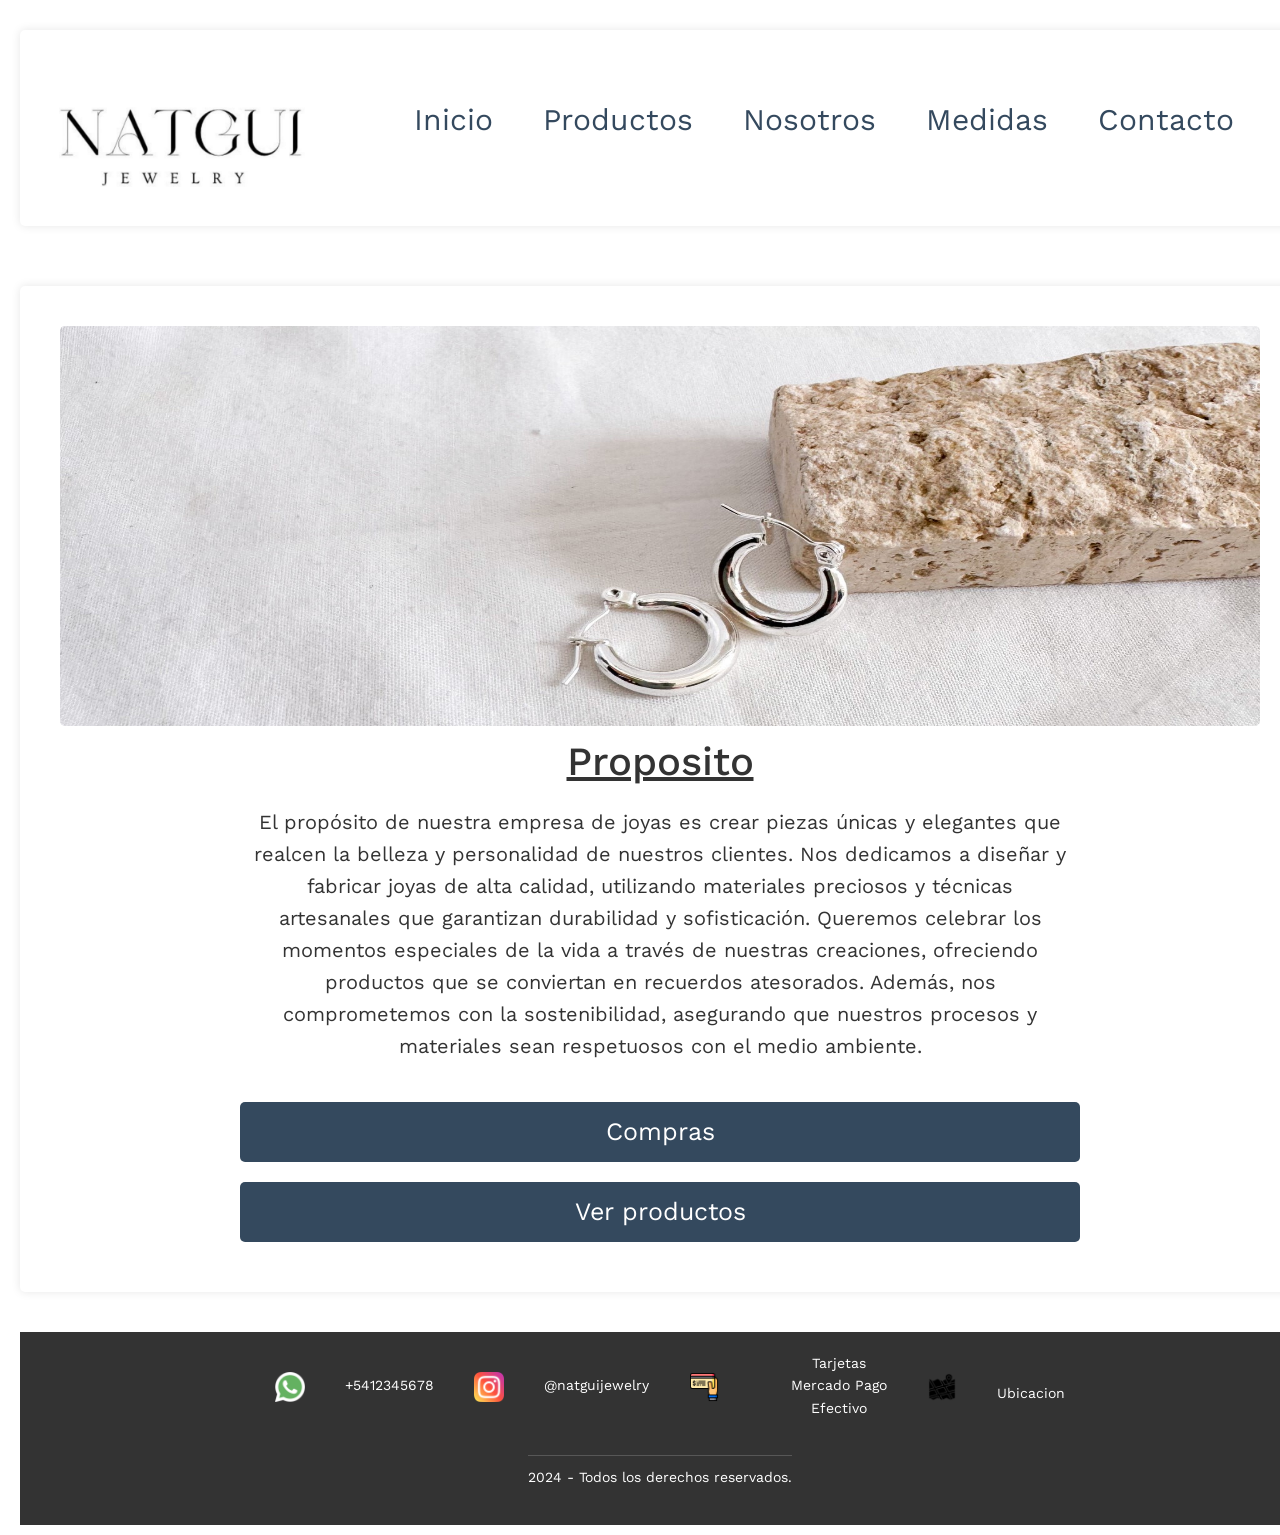
<file: index.html>
<!DOCTYPE html>
<html lang="en">
<head>
    <meta charset="UTF-8">
    <meta name="viewport" content="width=device-width, initial-scale=1.0">
    <meta name="description" content="Descubre joyas únicas y elegantes diseñadas artesanalmente. Calidad, sofisticación y sostenibilidad en cada pieza. ¡Visítanos en San Martín, Buenos Aires!">
    <meta name="keywords" content="joyas, elegancia, alta calidad, sostenibilidad, joyería en Buenos Aires">
    <meta name="author" content="Natgui Jewelry">
    <link rel="preconnect" href="https://fonts.googleapis.com">
    <link rel="preconnect" href="https://fonts.gstatic.com" crossorigin>
    <link href="https://fonts.googleapis.com/css2?family=Nunito:ital,wght@0,200..1000;1,200..1000&family=Outfit:wght@100..900&family=Work+Sans:ital,wght@0,100..900;1,100..900&display=swap" rel="stylesheet">
    <link href="https://cdn.jsdelivr.net/npm/bootstrap@5.3.3/dist/css/bootstrap.min.css" rel="stylesheet" integrity="sha384-QWTKZyjpPEjISv5WaRU9OFeRpok6YctnYmDr5pNlyT2bRjXh0JMhjY6hW+ALEwIH" crossorigin="anonymous">
    <link rel="stylesheet" href="./css/styles.css">
    <title>Joyas Únicas y Elegantes - Natgui Jewelry</title>
</head>

<body>
    <div class="grid-container">
    <header class="header p-3"> <!-- Encabezado -->
        <img src="images/logo.jpg" alt="logo de Natgui Jewelry">
        <nav class="navegacionPrincipal">
            <ul>
                <li><a href="index.html">Inicio</a></li>
                <li><a href="pages/productos.html">Productos</a></li>
                <li><a href="pages/nosotros.html">Nosotros</a></li>
                <li><a href="pages/medidas.html">Medidas</a></li>
                <li><a href="pages/contacto.html">Contacto</a></li>
            </ul>
        </nav>
    </header>

    <main class="contenedor"><!-- Main -->
        <img src="images/general.jpeg" alt="Colección de joyas de Natgui Jewelry">    
        <h1>Proposito</h1>
            <p>El propósito de nuestra empresa de joyas es crear piezas únicas y elegantes que realcen la belleza y personalidad de nuestros clientes. Nos dedicamos a diseñar y fabricar joyas de alta calidad, utilizando materiales preciosos y técnicas artesanales que garantizan durabilidad y sofisticación. Queremos celebrar los momentos especiales de la vida a través de nuestras creaciones, ofreciendo productos que se conviertan en recuerdos atesorados. Además, nos comprometemos con la sostenibilidad, asegurando que nuestros procesos y materiales sean respetuosos con el medio ambiente. </p>
            <a class="boton" href="#">Compras</a>
            <a class="boton" href="#">Ver productos</a>
    </main>            
        
    <footer class="footer"> <!-- Pie de pagina -->
        <div class="informacionfinal">
            <img src="images/whatsapp.png" alt="Icono de Whatsapp">
            <a href="https://wa.me/1234567890" target="_blank" rel="noopener noreferrer"> 
                <p>+5412345678</p>  
            </a>
            <img src="images/instagram.png" alt="Icono de Instagram">
            <a href="https://www.instagram.com/natguijewelry?igsh=MWxicnlzNGRqMnZoYw==" target="_blank" rel="noopener noreferrer"> 
                <p>@natguijewelry</p>  
            </a>
            <img src="images/medios.png" alt="Icono de medios de pago">
                <ul>
                    <li>Tarjetas</li>
                    <li>Mercado Pago</li>
                    <li>Efectivo</li>
                </ul> 
            <img src="images/location.png" alt="Icono de ubicación">
            <a href="https://www.google.com.ar/maps/place/Liniers+1631,+San+Mart%C3%ADn,+Provincia+de+Buenos+Aires/@-34.5829026,-58.5384468,17z/data=!3m1!4b1!4m6!3m5!1s0x95bcb79e1449a2a9:0xb001a70f1d933fc0!8m2!3d-34.582907!4d-58.5358719!16s%2Fg%2F11gr6b7ygz?entry=ttu" target="_blank" rel="noopener noreferrer">
                <i class="Ubicacion"></i> Ubicacion
            </a>
        </div>
                
        <div class="texto">
            <p>2024 - Todos los derechos reservados.</p>
        </div>
                
    </footer>
</div>        
<script src="https://cdn.jsdelivr.net/npm/bootstrap@5.3.3/dist/js/bootstrap.bundle.min.js" integrity="sha384-YvpcrYf0tY3lHB60NNkmXc5s9fDVZLESaAA55NDzOxhy9GkcIdslK1eN7N6jIeHz" crossorigin="anonymous"></script>
</body>
</html>
</file>
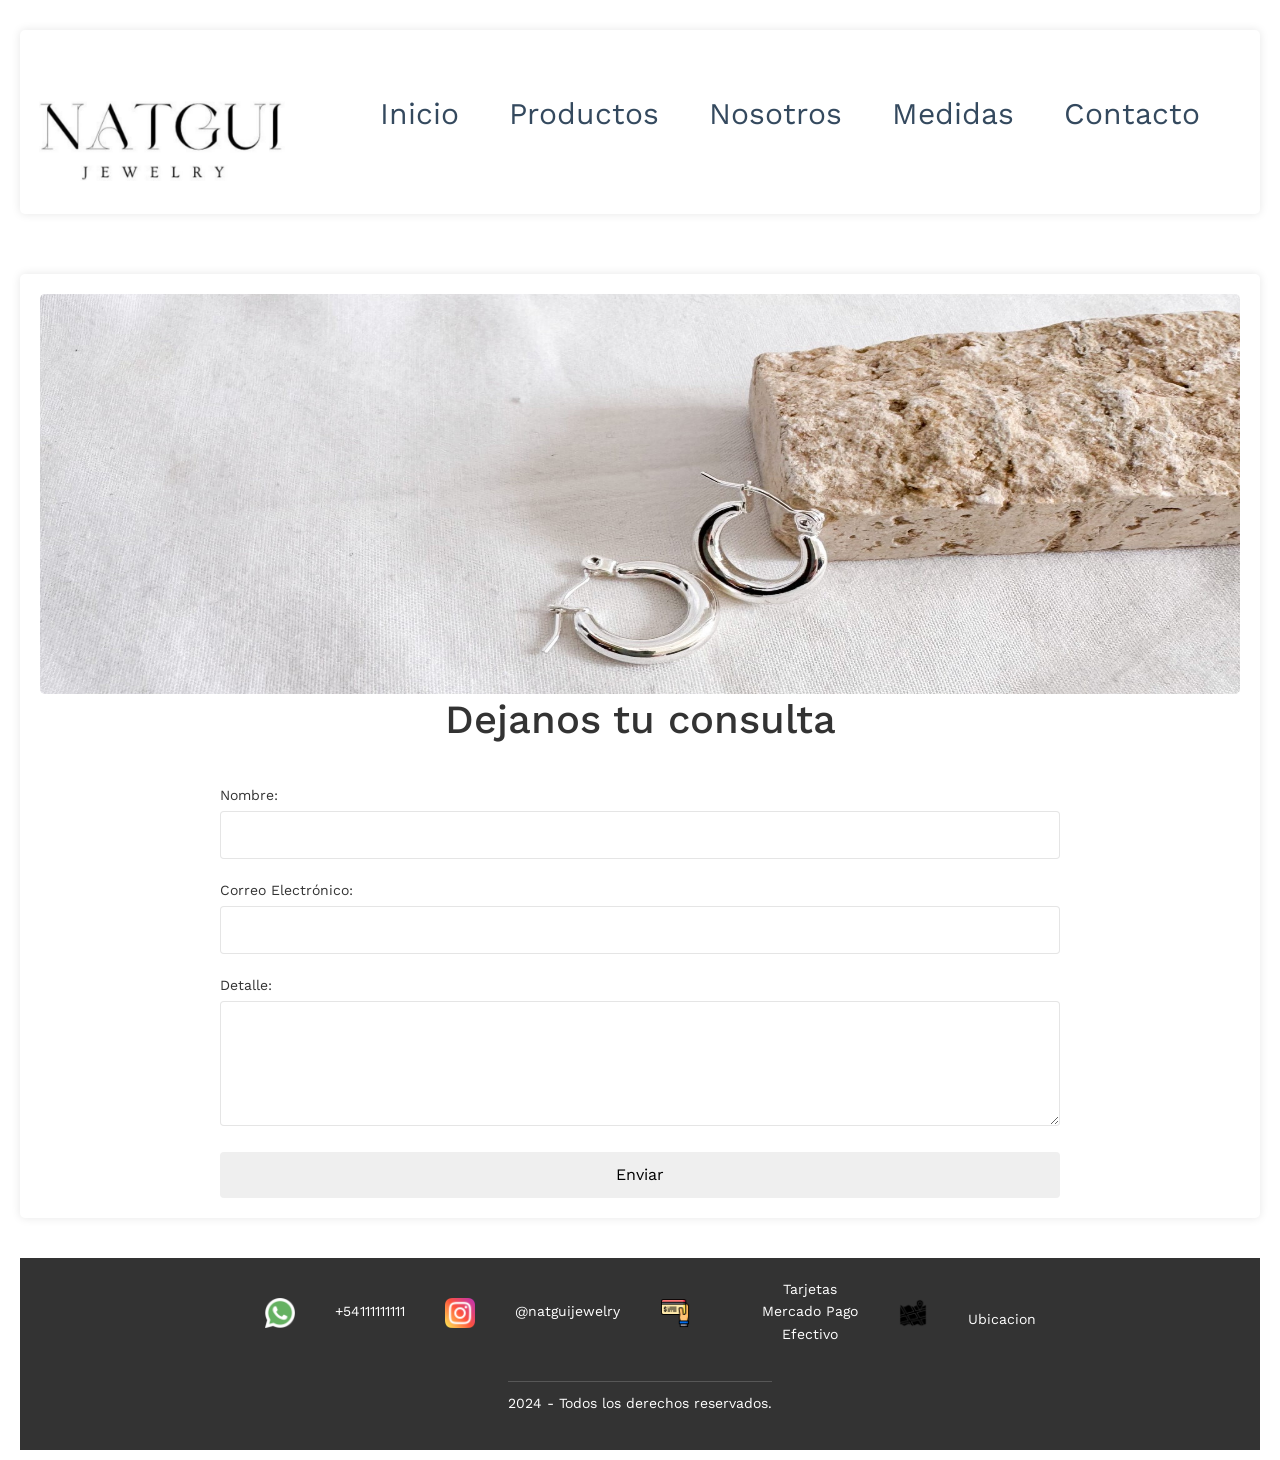
<file: pages/contacto.html>
<!DOCTYPE html>
<html lang="en">
<head>
    <meta charset="UTF-8">
    <meta name="viewport" content="width=device-width, initial-scale=1.0">
    <meta name="description" content="Descubre joyas únicas y elegantes diseñadas artesanalmente. Calidad, sofisticación y sostenibilidad en cada pieza. ¡Visítanos en San Martín, Buenos Aires!">
    <meta name="keywords" content="joyas, elegancia, alta calidad, sostenibilidad, joyería en Buenos Aires">
    <meta name="author" content="Natgui Jewelry">
    <link rel="preconnect" href="https://fonts.googleapis.com">
    <link rel="preconnect" href="https://fonts.gstatic.com" crossorigin>
    <link href="https://fonts.googleapis.com/css2?family=Nunito:ital,wght@0,200..1000;1,200..1000&family=Outfit:wght@100..900&family=Work+Sans:ital,wght@0,100..900;1,100..900&display=swap" rel="stylesheet">
    <link href="https://cdn.jsdelivr.net/npm/bootstrap@5.3.3/dist/css/bootstrap.min.css" rel="stylesheet" integrity="sha384-QWTKZyjpPEjISv5WaRU9OFeRpok6YctnYmDr5pNlyT2bRjXh0JMhjY6hW+ALEwIH" crossorigin="anonymous">
    <link rel="stylesheet" href="../css/styles.css">
    <title>Contacto - Natgui Jewelry</title>
</head>
<body>
    <div class="grid-container">
        <header class="header"> <!-- Encabezado -->
            <img src="../images/logo.jpg" alt="Logo de Natgui Jewelry">
            <nav class="navegacionPrincipal">
                <ul>
                    <li><a href="../index.html">Inicio</a></li>
                    <li><a href="productos.html">Productos</a></li>
                    <li><a href="nosotros.html">Nosotros</a></li>
                    <li><a href="medidas.html">Medidas</a></li>
                    <li><a href="contacto.html">Contacto</a></li>
                </ul>
            </nav>
        </header>

        <main class="contenedor_contacto"><!-- Main -->
            <img src="../images/general.jpeg" alt="Imagen decorativa para consultas de contacto">  
            <h1>Dejanos tu consulta</h1>
                <form>
                    <label for="name">Nombre:</label>
                    <input type="text" id="name" name="name" required>
    
                    <label for="email">Correo Electrónico:</label>
                    <input type="email" id="email" name="email" required>
    
                    <label for="message">Detalle:</label>
                    <textarea id="message" name="message" rows="4" required></textarea>
    
                <button type="submit">Enviar</button>
            </form>
             </div>
        </main>
        
        <footer class="footer"> <!-- Pie de pagina -->
            <div class="informacionfinal">
                <img src="../images/whatsapp.png" alt="Icono de Whatsapp">
                <a href="https://wa.me/1234567890" target="_blank" rel="noopener noreferrer"> 
                    <p>+54111111111</p>  
                </a>
                <img src="../images/instagram.png" alt="Icono de Instagram">
                <a href="https://www.instagram.com/natguijewelry?igsh=MWxicnlzNGRqMnZoYw==" target="_blank" rel="noopener noreferrer"> 
                    <p>@natguijewelry</p>  
                </a>
                <img src="../images/medios.png" alt="Icono de Medios de Pago">
                <ul>
                    <li>Tarjetas</li>
                    <li>Mercado Pago</li>
                    <li>Efectivo</li>
                </ul> 
                <img src="../images/location.png" alt="Ubicacion">
                <a href="https://www.google.com.ar/maps/place/Liniers+1631,+San+Mart%C3%ADn,+Provincia+de+Buenos+Aires/@-34.5829026,-58.5384468,17z/data=!3m1!4b1!4m6!3m5!1s0x95bcb79e1449a2a9:0xb001a70f1d933fc0!8m2!3d-34.582907!4d-58.5358719!16s%2Fg%2F11gr6b7ygz?entry=ttu" target="_blank" rel="noopener noreferrer">
                    <i class="Ubicacion"></i> Ubicacion
                </a>
            </div>
                    
            <div class="texto">
                <p>2024 - Todos los derechos reservados.</p>
            </div>
        </footer>
    </div>
    <script src="https://cdn.jsdelivr.net/npm/bootstrap@5.3.3/dist/js/bootstrap.bundle.min.js" integrity="sha384-YvpcrYf0tY3lHB60NNkmXc5s9fDVZLESaAA55NDzOxhy9GkcIdslK1eN7N6jIeHz" crossorigin="anonymous"></script>
</body>
</html>
</file>
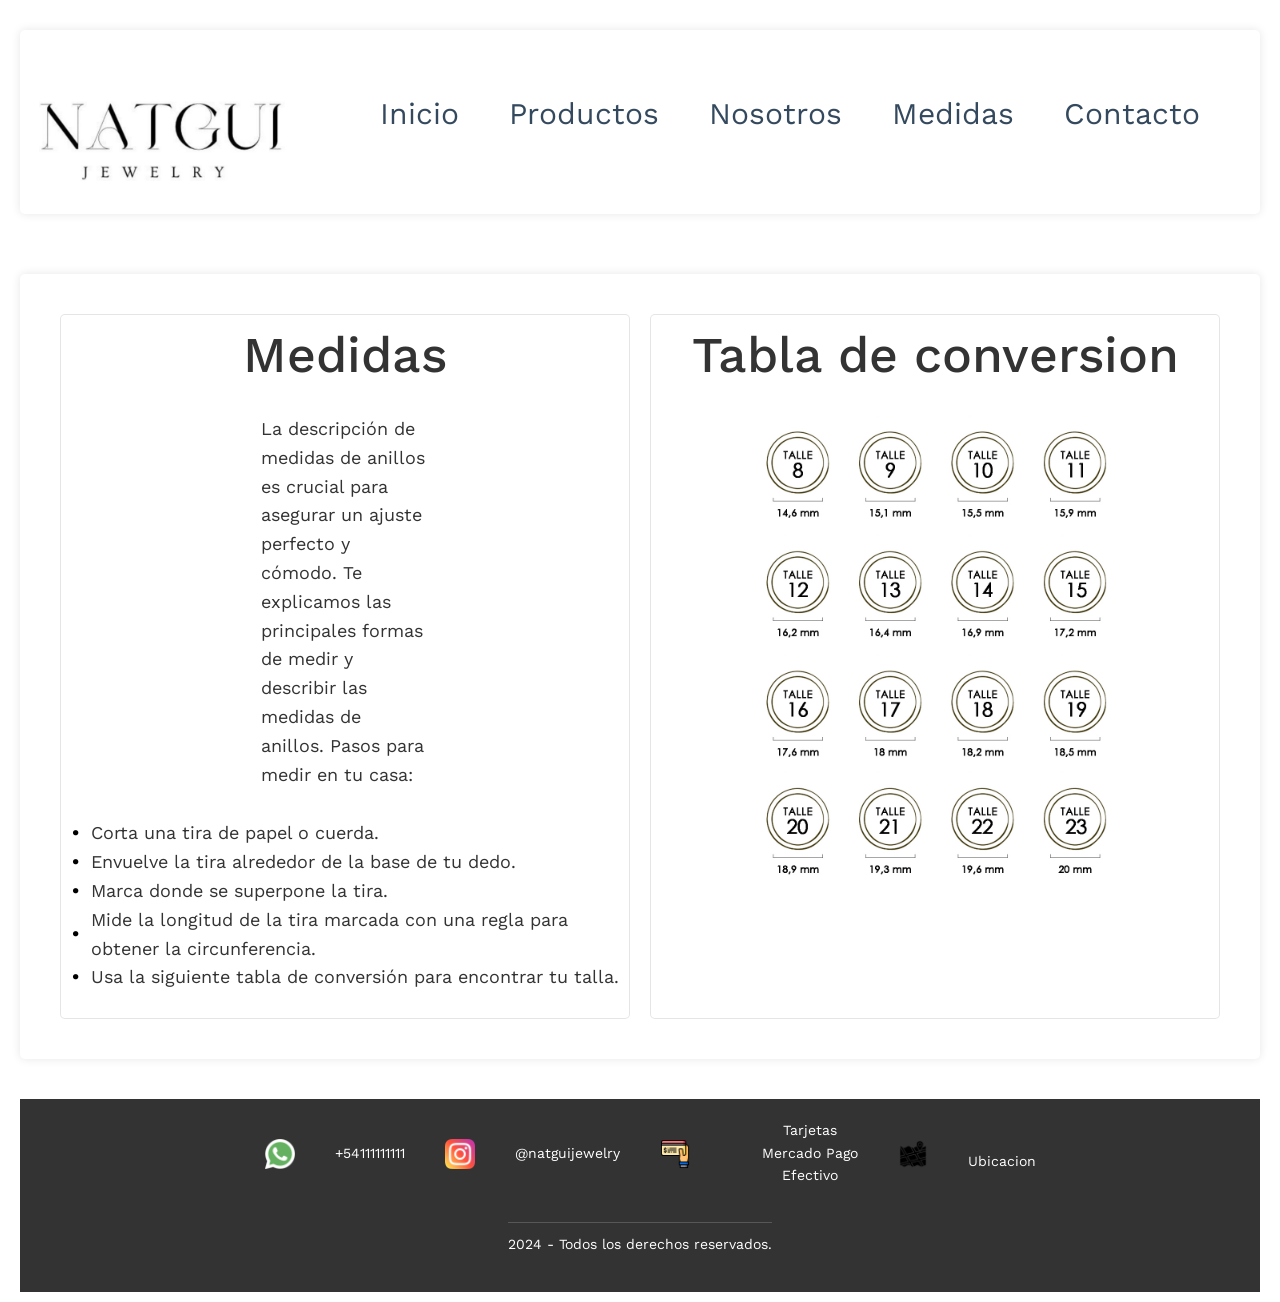
<file: pages/medidas.html>
<!DOCTYPE html>
<html lang="en">
<head>
    <meta charset="UTF-8">
    <meta name="viewport" content="width=device-width, initial-scale=1.0">
    <meta name="description" content="Descubre joyas únicas y elegantes diseñadas artesanalmente. Calidad, sofisticación y sostenibilidad en cada pieza. ¡Visítanos en San Martín, Buenos Aires!">
    <meta name="keywords" content="joyas, elegancia, alta calidad, sostenibilidad, joyería en Buenos Aires">
    <meta name="author" content="Natgui Jewelry">
    <link rel="preconnect" href="https://fonts.googleapis.com">
    <link rel="preconnect" href="https://fonts.gstatic.com" crossorigin>
    <link href="https://fonts.googleapis.com/css2?family=Nunito:ital,wght@0,200..1000;1,200..1000&family=Outfit:wght@100..900&family=Work+Sans:ital,wght@0,100..900;1,100..900&display=swap" rel="stylesheet">
    <link href="https://cdn.jsdelivr.net/npm/bootstrap@5.3.3/dist/css/bootstrap.min.css" rel="stylesheet" integrity="sha384-QWTKZyjpPEjISv5WaRU9OFeRpok6YctnYmDr5pNlyT2bRjXh0JMhjY6hW+ALEwIH" crossorigin="anonymous">
    <link rel="stylesheet" href="../css/styles.css">
    <title>Medidas - Natgui Jewelry</title>
</head>
<body>
    <div class="grid-container">
        <header class="header"> <!-- Encabezado -->
            <img src="../images/logo.jpg" alt="Logo de Natgui Jewelry">
            <nav class="navegacionPrincipal">
                <ul>
                    <li><a href="../index.html">Inicio</a></li>
                    <li><a href="productos.html">Productos</a></li>
                    <li><a href="nosotros.html">Nosotros</a></li>
                    <li><a href="medidas.html">Medidas</a></li>
                    <li><a href="contacto.html">Contacto</a></li>
                </ul>
            </nav>
        </header>
        
        <main class="contenedor"><!-- Main -->
            <div class="contenedormedidas">
                <div class="conversion">
                    <h2>Medidas</h2>
                        <p>La descripción de medidas de anillos es crucial para asegurar un ajuste perfecto y cómodo. Te explicamos las principales formas de medir y describir las medidas de anillos. Pasos para medir en tu casa:</p>
                        <nav class="navegacionmedidas">
                            <ul>
                                <li>Corta una tira de papel o cuerda.</li>
                                <li>Envuelve la tira alrededor de la base de tu dedo.</li>
                                <li>Marca donde se superpone la tira.</li>
                                <li>Mide la longitud de la tira marcada con una regla para obtener la circunferencia.</li>
                                <li>Usa la siguiente tabla de conversión para encontrar tu talla.</li>
                            </ul>
                        </nav>
                </div>

                <div class="conversion">
                    <h2>Tabla de conversion</h2> 
                    <img src="../images/medidas.jpg" alt="Tabla Conversion">   
                </div>
            </div>
        </main>

        <footer class="footer"> <!-- Pie de pagina -->
            <div class="informacionfinal">
                <img src="../images/whatsapp.png" alt="Icono de Whatsapp">
                <a href="https://wa.me/1234567890" target="_blank" rel="noopener noreferrer"> 
                    <p>+54111111111</p>  
                </a>
                <img src="../images/instagram.png" alt="Icono de Instagram">
                <a href="https://www.instagram.com/natguijewelry?igsh=MWxicnlzNGRqMnZoYw==" target="_blank" rel="noopener noreferrer"> 
                    <p>@natguijewelry</p>  
                </a>
                <img src="../images/medios.png" alt="Icono de Medios de Pago">
                <ul>
                    <li>Tarjetas</li>
                    <li>Mercado Pago</li>
                    <li>Efectivo</li>
                </ul> 
                <img src="../images/location.png" alt="Icono de Ubicacion">
                <a href="https://www.google.com.ar/maps/place/Liniers+1631,+San+Mart%C3%ADn,+Provincia+de+Buenos+Aires/@-34.5829026,-58.5384468,17z/data=!3m1!4b1!4m6!3m5!1s0x95bcb79e1449a2a9:0xb001a70f1d933fc0!8m2!3d-34.582907!4d-58.5358719!16s%2Fg%2F11gr6b7ygz?entry=ttu" target="_blank" rel="noopener noreferrer">
                    <i class="Ubicacion"></i> Ubicacion
                </a>
            </div>
                    
            <div class="texto">
                <p>2024 - Todos los derechos reservados.</p>
            </div>
        </footer>
    </div>
    <script src="https://cdn.jsdelivr.net/npm/bootstrap@5.3.3/dist/js/bootstrap.bundle.min.js" integrity="sha384-YvpcrYf0tY3lHB60NNkmXc5s9fDVZLESaAA55NDzOxhy9GkcIdslK1eN7N6jIeHz" crossorigin="anonymous"></script>
</body>
</html>
</file>
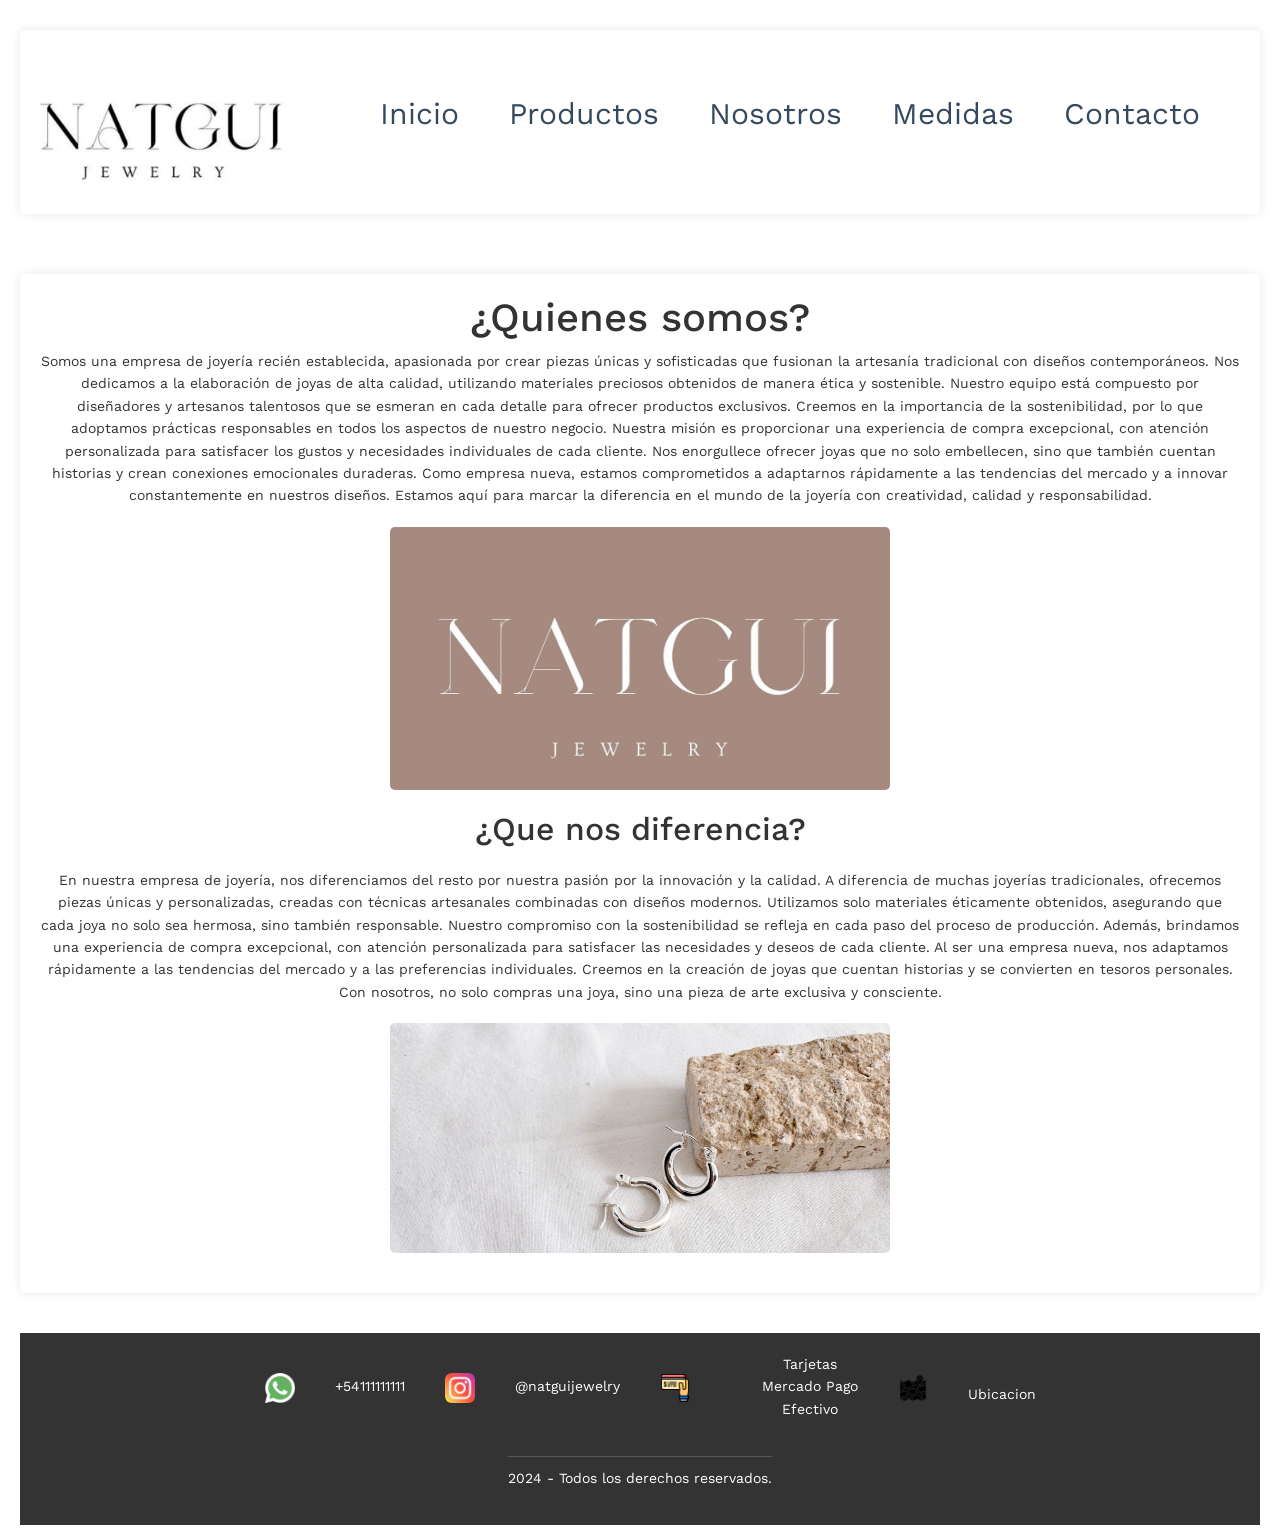
<file: pages/nosotros.html>
<!DOCTYPE html>
<html lang="en">
<head>
    <meta charset="UTF-8">
    <meta name="viewport" content="width=device-width, initial-scale=1.0">
    <meta name="description" content="Descubre joyas únicas y elegantes diseñadas artesanalmente. Calidad, sofisticación y sostenibilidad en cada pieza. ¡Visítanos en San Martín, Buenos Aires!">
    <meta name="keywords" content="joyas, elegancia, alta calidad, sostenibilidad, joyería en Buenos Aires">
    <meta name="author" content="Natgui Jewelry">
    <link rel="preconnect" href="https://fonts.googleapis.com">
    <link rel="preconnect" href="https://fonts.gstatic.com" crossorigin>
    <link href="https://fonts.googleapis.com/css2?family=Nunito:ital,wght@0,200..1000;1,200..1000&family=Outfit:wght@100..900&family=Work+Sans:ital,wght@0,100..900;1,100..900&display=swap" rel="stylesheet">
    <link href="https://cdn.jsdelivr.net/npm/bootstrap@5.3.3/dist/css/bootstrap.min.css" rel="stylesheet" integrity="sha384-QWTKZyjpPEjISv5WaRU9OFeRpok6YctnYmDr5pNlyT2bRjXh0JMhjY6hW+ALEwIH" crossorigin="anonymous">
    <link rel="stylesheet" href="../css/styles.css">
    <title>Nosotros - Natgui Jewelry</title>
</head>
<body>
    <div class="grid-container">
        <header class="header"> <!-- Encabezado -->
            <img src="../images/logo.jpg" alt="Logo de Natgui Jewelry">
            <nav class="navegacionPrincipal">
                <ul>
                    <li><a href="../index.html">Inicio</a></li>
                    <li><a href="productos.html">Productos</a></li>
                    <li><a href="nosotros.html">Nosotros</a></li>
                    <li><a href="medidas.html">Medidas</a></li>
                    <li><a href="contacto.html">Contacto</a></li>
                </ul>
            </nav>
        </header>

        <main class="contenedor4"><!-- Main -->
            <div class="content-grid">
                <div class="content-item">
                    <h1>¿Quienes somos?</h1>
                    <p>Somos una empresa de joyería recién establecida, apasionada por crear piezas únicas y sofisticadas que fusionan la artesanía tradicional con diseños contemporáneos. Nos dedicamos a la elaboración de joyas de alta calidad, utilizando materiales preciosos obtenidos de manera ética y sostenible. Nuestro equipo está compuesto por diseñadores y artesanos talentosos que se esmeran en cada detalle para ofrecer productos exclusivos. Creemos en la importancia de la sostenibilidad, por lo que adoptamos prácticas responsables en todos los aspectos de nuestro negocio. Nuestra misión es proporcionar una experiencia de compra excepcional, con atención personalizada para satisfacer los gustos y necesidades individuales de cada cliente. Nos enorgullece ofrecer joyas que no solo embellecen, sino que también cuentan historias y crean conexiones emocionales duraderas. Como empresa nueva, estamos comprometidos a adaptarnos rápidamente a las tendencias del mercado y a innovar constantemente en nuestros diseños. Estamos aquí para marcar la diferencia en el mundo de la joyería con creatividad, calidad y responsabilidad.</p>
                </div>
                <div class="content-item">
                    <img src="../images/empresa.jpg" alt="Logo de Nuestra Empresa">
                </div>
                <div class="content-item">
                    <h2>¿Que nos diferencia?</h2>
                    <p>En nuestra empresa de joyería, nos diferenciamos del resto por nuestra pasión por la innovación y la calidad. A diferencia de muchas joyerías tradicionales, ofrecemos piezas únicas y personalizadas, creadas con técnicas artesanales combinadas con diseños modernos. Utilizamos solo materiales éticamente obtenidos, asegurando que cada joya no solo sea hermosa, sino también responsable. Nuestro compromiso con la sostenibilidad se refleja en cada paso del proceso de producción. Además, brindamos una experiencia de compra excepcional, con atención personalizada para satisfacer las necesidades y deseos de cada cliente. Al ser una empresa nueva, nos adaptamos rápidamente a las tendencias del mercado y a las preferencias individuales. Creemos en la creación de joyas que cuentan historias y se convierten en tesoros personales. Con nosotros, no solo compras una joya, sino una pieza de arte exclusiva y consciente.</p>
                </div>
                <div class="content-item">
                    <img src="../images/general.jpeg" alt="Imagen decorativa para consultas de contacto">
                </div>
            </div>
        </main> 

        <footer class="footer"> <!-- Pie de pagina -->
            <div class="informacionfinal">
                <img src="../images/whatsapp.png" alt="Icono de Whatsapp">
                <a href="https://wa.me/1234567890" target="_blank" rel="noopener noreferrer"> 
                    <p>+54111111111</p>  
                </a>
                <img src="../images/instagram.png" alt="Icono de Instagram">
                <a href="https://www.instagram.com/natguijewelry?igsh=MWxicnlzNGRqMnZoYw==" target="_blank" rel="noopener noreferrer"> 
                    <p>@natguijewelry</p>  
                </a>
                <img src="../images/medios.png" alt="Icono de Medios de Pago">
                <ul>
                    <li>Tarjetas</li>
                    <li>Mercado Pago</li>
                    <li>Efectivo</li>
                </ul> 
                <img src="../images/location.png" alt="Ubicacion">
                <a href="https://www.google.com.ar/maps/place/Liniers+1631,+San+Mart%C3%ADn,+Provincia+de+Buenos+Aires/@-34.5829026,-58.5384468,17z/data=!3m1!4b1!4m6!3m5!1s0x95bcb79e1449a2a9:0xb001a70f1d933fc0!8m2!3d-34.582907!4d-58.5358719!16s%2Fg%2F11gr6b7ygz?entry=ttu" target="_blank" rel="noopener noreferrer">
                    <i class="Ubicacion"></i> Ubicacion
                </a>
            </div>
                    
            <div class="texto">
                <p>2024 - Todos los derechos reservados.</p>
            </div>
        </footer>
    </div>
    </div>
    <script src="https://cdn.jsdelivr.net/npm/bootstrap@5.3.3/dist/js/bootstrap.bundle.min.js" integrity="sha384-YvpcrYf0tY3lHB60NNkmXc5s9fDVZLESaAA55NDzOxhy9GkcIdslK1eN7N6jIeHz" crossorigin="anonymous"></script>
</body>
</html>
</file>
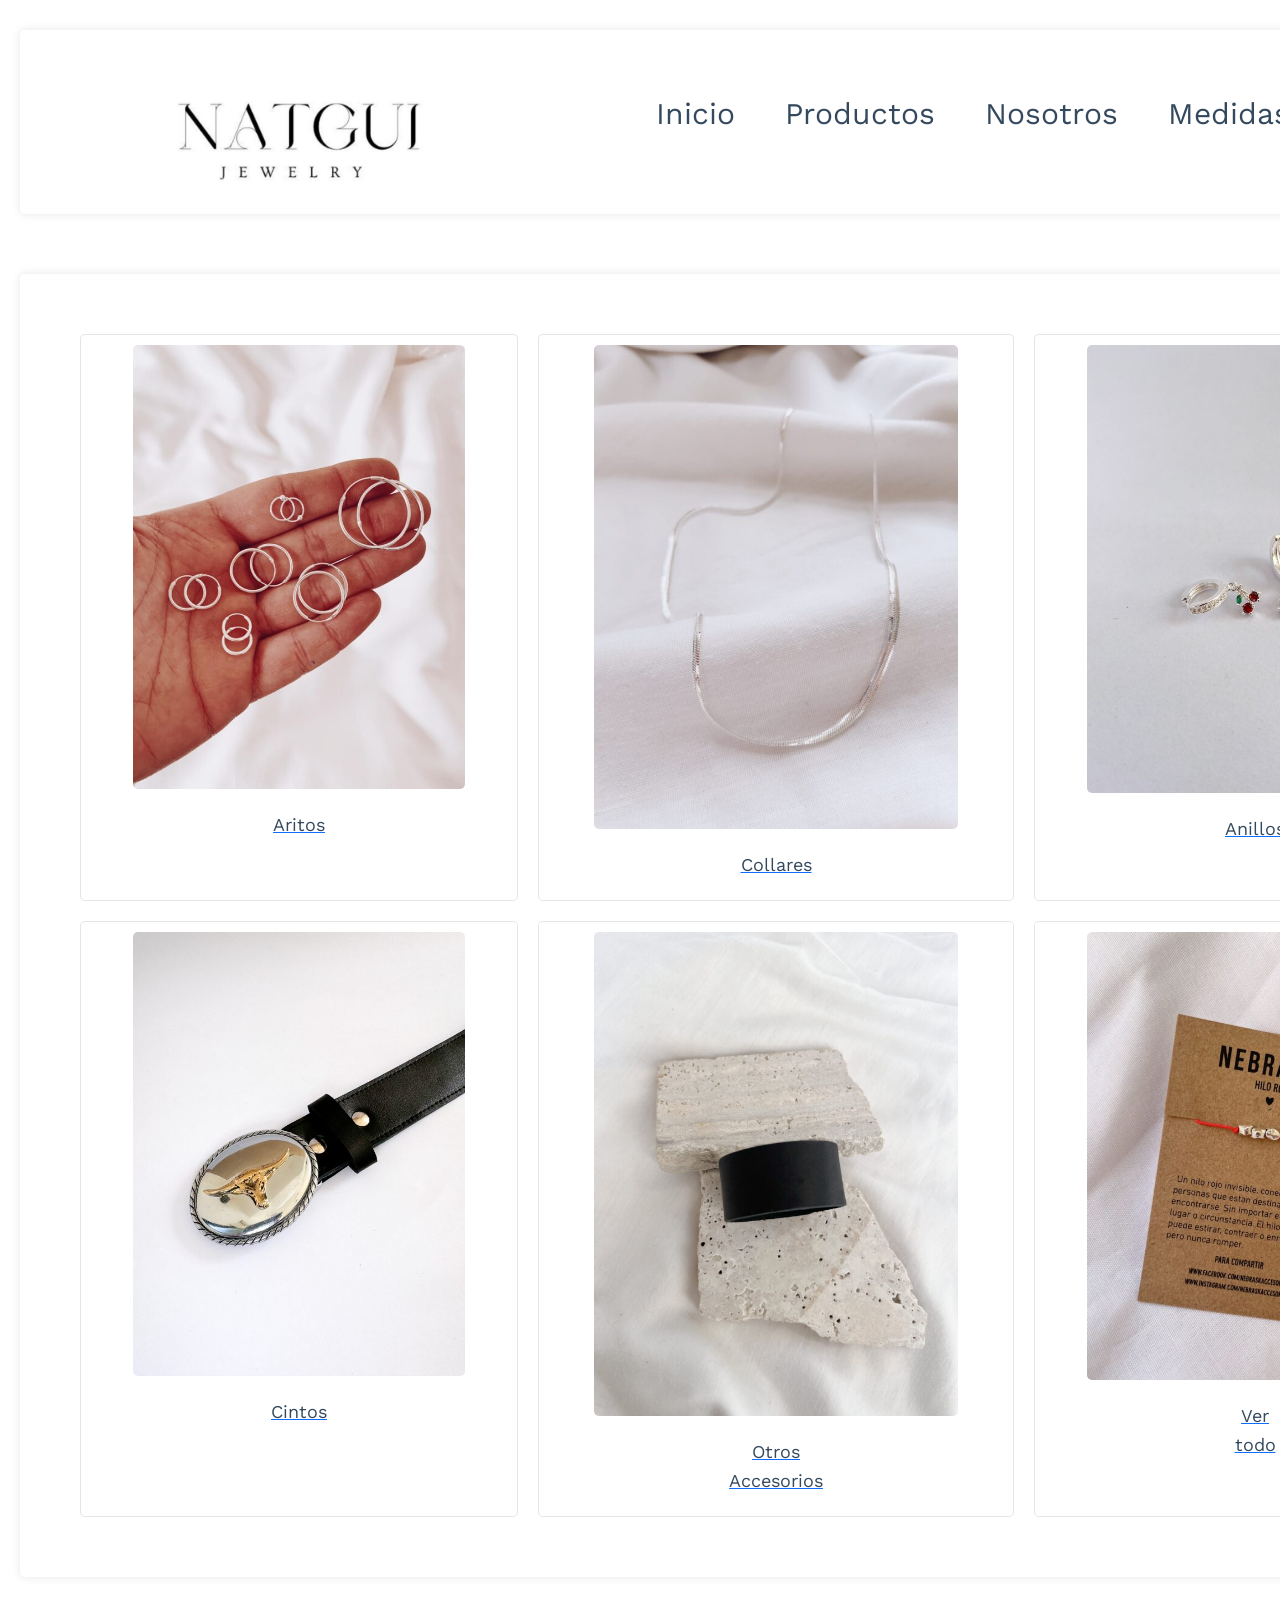
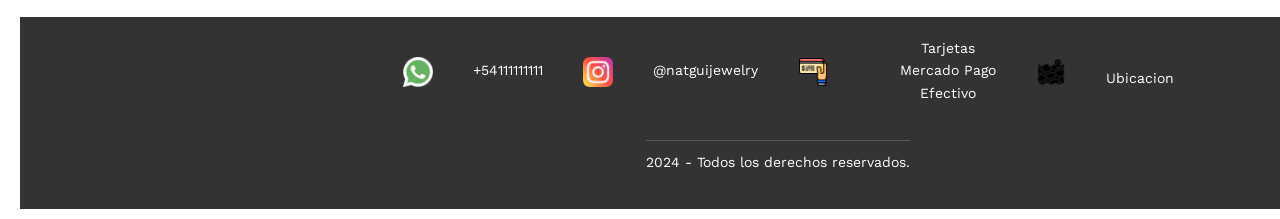
<file: pages/productos.html>
<!DOCTYPE html>
<html lang="en">
<head>
    <meta charset="UTF-8">
    <meta name="viewport" content="width=device-width, initial-scale=1.0">
    <meta name="description" content="Descubre joyas únicas y elegantes diseñadas artesanalmente. Calidad, sofisticación y sostenibilidad en cada pieza. ¡Visítanos en San Martín, Buenos Aires!">
    <meta name="keywords" content="joyas, elegancia, alta calidad, sostenibilidad, joyería en Buenos Aires">
    <meta name="author" content="Natgui Jewelry">
    <link rel="preconnect" href="https://fonts.googleapis.com">
    <link rel="preconnect" href="https://fonts.gstatic.com" crossorigin>
    <link href="https://fonts.googleapis.com/css2?family=Nunito:ital,wght@0,200..1000;1,200..1000&family=Outfit:wght@100..900&family=Work+Sans:ital,wght@0,100..900;1,100..900&display=swap" rel="stylesheet">
    <link href="https://cdn.jsdelivr.net/npm/bootstrap@5.3.3/dist/css/bootstrap.min.css" rel="stylesheet" integrity="sha384-QWTKZyjpPEjISv5WaRU9OFeRpok6YctnYmDr5pNlyT2bRjXh0JMhjY6hW+ALEwIH" crossorigin="anonymous">
    <link rel="stylesheet" href="../css/styles.css">
    <title>Productos - Natgui Jewelry</title>
</head>
<body>
    <div class="grid-container">
    <header class="header"> <!-- Encabezado -->
        <img src="../images/logo.jpg" alt="Logo de Natgui Jewelry">
        <nav class="navegacionPrincipal">
            <ul>
                <li><a href="../index.html">Inicio</a></li>
                <li><a href="productos.html">Productos</a></li>
                <li><a href="nosotros.html">Nosotros</a></li>
                <li><a href="medidas.html">Medidas</a></li>
                <li><a href="contacto.html">Contacto</a></li>
            </ul>
        </nav>
    </header>
   
    <main class="contenedor"><!-- Main -->
            <div class="contenedor2">
                <div class="producto">
                    <img src="../images/aros.jpg" alt="Aritos Natgui Jewelry">
                    <a href="https://wa.me/1234567890" target="_blank" rel="noopener noreferrer">
                        <p>Aritos</p>
                    </a>
                </div>
        
                <div class="producto">
                 <img src="../images/collares.jpeg" alt="Collares  Natgui Jewelry">
                    <a href="https://wa.me/1234567890" target="_blank" rel="noopener noreferrer">
                    <p>Collares</p>
                    </a>
                </div>
        
                <div class="producto">
                    <img src="../images/anillos.jpeg" alt="Anillos  Natgui Jewelry">
                    <a href="https://wa.me/1234567890" target="_blank" rel="noopener noreferrer">
                    <p>Anillos</p>
                    </a>
                </div>
        
                <div class="producto">
                    <img src="../images/cintos.jpeg" alt="Cintos Natgui Jewelry">
                    <a href="https://wa.me/1234567890" target="_blank" rel="noopener noreferrer">
                    <p>Cintos</p>
                </a>
             </div>
        
                <div class="producto">
                 <img src="../images/otros.jpeg" alt="Otros Accesorios  Natgui Jewelry">
                 <a href="https://wa.me/1234567890" target="_blank" rel="noopener noreferrer">
                    <p>Otros Accesorios</p>
                 </a>
                </div>
        
             <div class="producto">
                  <img src="../images/todo.jpeg" alt="Ver todo Natgui Jewelry">
                 <a href="https://wa.me/1234567890" target="_blank" rel="noopener noreferrer">
                     <p>Ver todo</p>
                 </a>
             </div>
        </div>
    </main>

    <footer class="footer"> <!-- Pie de pagina -->
        <div class="informacionfinal">
            <img src="../images/whatsapp.png" alt="Icono de Whatsapp">
            <a href="https://wa.me/1234567890" target="_blank" rel="noopener noreferrer"> 
                <p>+54111111111</p>  
            </a>
            <img src="../images/instagram.png" alt="Icono de Instagram">
            <a href="https://www.instagram.com/natguijewelry?igsh=MWxicnlzNGRqMnZoYw==" target="_blank" rel="noopener noreferrer"> 
                <p>@natguijewelry</p>  
            </a>
            <img src="../images/medios.png" alt="Icono de Medios de Pago">
                <ul>
                    <li>Tarjetas</li>
                    <li>Mercado Pago</li>
                    <li>Efectivo</li>
                </ul> 
            <img src="../images/location.png" alt="Icono de Ubicacion">
            <a href="https://www.google.com.ar/maps/place/Liniers+1631,+San+Mart%C3%ADn,+Provincia+de+Buenos+Aires/@-34.5829026,-58.5384468,17z/data=!3m1!4b1!4m6!3m5!1s0x95bcb79e1449a2a9:0xb001a70f1d933fc0!8m2!3d-34.582907!4d-58.5358719!16s%2Fg%2F11gr6b7ygz?entry=ttu" target="_blank" rel="noopener noreferrer">
                <i class="Ubicacion"></i> Ubicacion
            </a>
        </div>
                
        <div class="texto">
            <p>2024 - Todos los derechos reservados.</p>
        </div>
                
    </footer>
</div> 
<script src="https://cdn.jsdelivr.net/npm/bootstrap@5.3.3/dist/js/bootstrap.bundle.min.js" integrity="sha384-YvpcrYf0tY3lHB60NNkmXc5s9fDVZLESaAA55NDzOxhy9GkcIdslK1eN7N6jIeHz" crossorigin="anonymous"></script>       
</body>
</html>
</file>
<file: css/styles.css>
@charset "UTF-8";
/* Variables */
/* Generales */
* {
  margin: 0;
  padding: 0;
  box-sizing: border-box;
}

/* Contenedor principal usando Grid */
.grid-container {
  display: grid;
  grid-template-areas: "header" "main" "footer";
  grid-template-rows: auto 1fr auto;
  min-height: 100vh;
  gap: 20px;
}

/* Body */
body {
  font-size: 14px;
  font-family: "Work Sans", sans-serif;
  color: #333;
  background-color: #fff;
  padding: 10px 20px;
  width: 100%;
  height: auto;
  margin: 0;
  overflow: auto;
  line-height: 1.6;
  display: flex;
  flex-direction: column;
}

/* Encabezado */
.header {
  grid-area: header;
  width: 100%;
  margin: 20px auto;
  padding: 10px;
  display: flex;
  align-items: center;
  justify-content: center;
  background-color: #fff;
  border-radius: 5px;
  box-shadow: 0 0 10px rgba(0, 0, 0, 0.1);
  overflow-x: hidden;
  font-size: 30px;
}
.header img {
  width: 250px;
  height: auto;
  display: block;
  margin: 0 auto;
}

/* Navegación */
.navegacionPrincipal {
  list-style: none;
  margin: 20px;
  padding: 10px 10px;
  display: flex;
  justify-content: center;
  gap: 20px;
}
.navegacionPrincipal ul {
  list-style: none;
}
.navegacionPrincipal ul li {
  display: inline;
}
.navegacionPrincipal ul li a {
  text-decoration: none;
  padding: 20px;
  position: relative;
  display: inline-block;
  transition: color 0.3s ease-in-out;
  color: #34495e;
}
.navegacionPrincipal ul li a:hover {
  color: #34495e;
}
.navegacionPrincipal ul li a:hover::after {
  width: 100%;
}
.navegacionPrincipal ul li a::after {
  content: "";
  position: absolute;
  left: 0;
  bottom: -5px;
  width: 0;
  height: 2px;
  background: #ecf0f1;
  transition: width 0.3s ease-in-out;
}

/* Main */
.contenedor {
  grid-area: main;
  display: grid;
  grid-template-columns: 1fr;
  grid-template-rows: auto auto;
  padding: 20px;
  margin: 20px auto;
  background-color: #fff;
  border-radius: 5px;
  box-shadow: 0 0 10px rgba(0, 0, 0, 0.1);
  justify-items: center;
  text-align: center;
  max-width: 100%;
  font-size: 50px;
}
.contenedor img {
  width: 1200px;
  height: 400px;
  border-radius: 5px;
  margin-bottom: 2px;
  gap: 10px;
}
.contenedor h1 {
  margin-top: 0;
  margin-bottom: 2px;
  font-size: 40px;
  text-decoration: underline;
  margin: 10px;
}
.contenedor p {
  font-size: 20px;
  margin: 0 10px 20px 10px;
  padding: 10px 180px;
}
.contenedor .boton {
  display: block;
  width: 70%;
  background: #34495e;
  color: #fff;
  padding: 10px 20px;
  margin: 10px;
  border-radius: 5px;
  text-decoration: none;
  font-size: 25px;
  text-align: center;
}
.contenedor .boton:hover {
  background: #575757;
}

/* Pie de página */
.footer {
  grid-area: footer;
  display: flex;
  flex-direction: column;
  align-items: center;
  background-color: #333;
  color: #fff;
  padding: 20px 0;
  text-align: center;
}
.footer .informacionfinal {
  display: flex;
  justify-content: space-around;
  flex-wrap: wrap;
  gap: 20px;
  margin-bottom: 20px;
  color: #fff;
}
.footer .informacionfinal img {
  width: 30px;
  height: 30px;
  margin: 20px;
}
.footer .informacionfinal a {
  text-decoration: none;
  color: #fff;
  display: flex;
  align-items: center;
}
.footer .informacionfinal ul {
  list-style: none;
}
.footer .texto {
  border-top: 1px solid #575757;
  padding-top: 10px;
}
.footer h3 {
  margin-bottom: 50px;
  font-size: 30px;
}

/* Sección de productos */
.contenedor2 {
  display: grid;
  grid-template-columns: repeat(3, 1fr);
  gap: 20px;
  padding: 20px;
}

.producto {
  border: 1px solid rgba(0, 0, 0, 0.1);
  border-radius: 5px;
  padding: 10px;
  text-align: center;
  background-color: #ffffff;
}
.producto p {
  margin: 10px 0 0 0;
  color: #34495e;
  font-size: large;
}
.producto img {
  max-width: 80%;
  height: auto;
  border-radius: 5px;
}
.producto:hover {
  transform: scale(1.05);
  box-shadow: 0 0 15px rgba(0, 0, 0, 0.1);
}

/* Medidas */
.contenedormedidas {
  display: grid;
  grid-template-columns: 1fr 1fr;
  gap: 20px;
  text-decoration: none;
}

.conversion {
  border: 1px solid rgba(0, 0, 0, 0.1);
  border-radius: 5px;
  padding: 10px;
  text-align: left;
  background-color: #ffffff;
}
.conversion h2 {
  font-size: 50px;
  margin-bottom: 20px;
  text-align: center;
}
.conversion p {
  text-align: left;
  font-size: large;
  text-decoration: none;
  position: relative;
}
.conversion img {
  max-width: 400px;
  height: auto;
  display: block;
  margin: 0 auto;
}
.conversion .navegacionmedidas ul {
  list-style-type: disc;
  padding-left: 20px;
}
.conversion .navegacionmedidas ul li {
  display: flex;
  align-items: center;
  gap: 8px;
  position: relative;
  font-size: large;
  text-decoration: none;
}
.conversion .navegacionmedidas ul li::before {
  content: "•";
  font-size: 1.2em;
  color: #000;
  position: absolute;
  left: -20px;
}

.contenedor4 {
  margin: 20px auto;
  padding: 20px;
  background-color: #fff;
  border-radius: 5px;
  box-shadow: 0 0 10px rgba(0, 0, 0, 0.1);
  text-align: center;
}
.contenedor4 img {
  width: 500px;
  height: auto;
  border-radius: 5px;
  margin-bottom: 20px;
}
.contenedor4 h2 {
  margin-bottom: 20px;
}
.contenedor4 p {
  margin-bottom: 20px;
}

.contenedor_contacto {
  max-width: 1800px;
  width: 100%;
  grid-area: main;
  display: flex;
  flex-direction: column;
  align-items: center;
  justify-content: center;
  margin: 20px auto;
  padding: 20px;
  border-radius: 5px;
  box-shadow: 0 0 10px rgba(0, 0, 0, 0.1);
  align-self: center;
}
.contenedor_contacto img {
  width: 1200px;
  height: 400px;
  border-radius: 5px;
  margin-bottom: 2px;
  grid-column: 1/-1;
}
.contenedor_contacto h1 {
  margin-bottom: 20px;
  grid-column: 1/-1;
  text-align: center;
}

label {
  display: block;
  margin-bottom: 5px;
}

input[type=text],
input[type=email],
textarea {
  width: 100%;
  padding: 10px;
  margin-bottom: 20px;
  border: 1px solid rgba(0, 0, 0, 0.1);
  border-radius: 4px;
  font-size: 16px;
  transition: border-color 0.3s;
}
input[type=text]:focus,
input[type=email]:focus,
textarea:focus {
  border-color: #3498db;
  outline: none;
}

button {
  padding: 10px 15px;
  border: none;
  border-radius: 4px;
  cursor: pointer;
  font-size: 16px;
  transition: background-color 0.3s;
  display: block;
  width: 100%;
}
button:hover {
  background-color: #2980b9;
}

form {
  margin-top: 20px;
  width: 70%;
}

/* Media Queries */
@media (max-width: 768px) {
  .grid-container {
    grid-template-areas: "header" "main" "footer";
    grid-template-columns: 1fr;
  }
  .header .productos .contenedor2 .contenedormedidas .contenedor4 .contenedor_contacto {
    flex-direction: column;
    align-items: flex-start;
  }
  .navegacionPrincipal ul {
    flex-direction: column;
  }
  .contenedor .productos .contenedor2 .contenedormedidas .contenedor4 .contenedor_contacto img {
    width: 100%;
    height: 100%;
  }
  .footer .informacionfinal {
    flex-direction: column;
    align-items: flex-start;
  }
  .footer img {
    max-width: 30px;
  }
}
@media (min-width: 1024px) {
  .contenedor {
    font-size: 60px;
    padding: 40px;
  }
  .contenedor2 {
    grid-template-columns: repeat(3, 1fr);
  }
}

/*# sourceMappingURL=styles.css.map */
</file>
